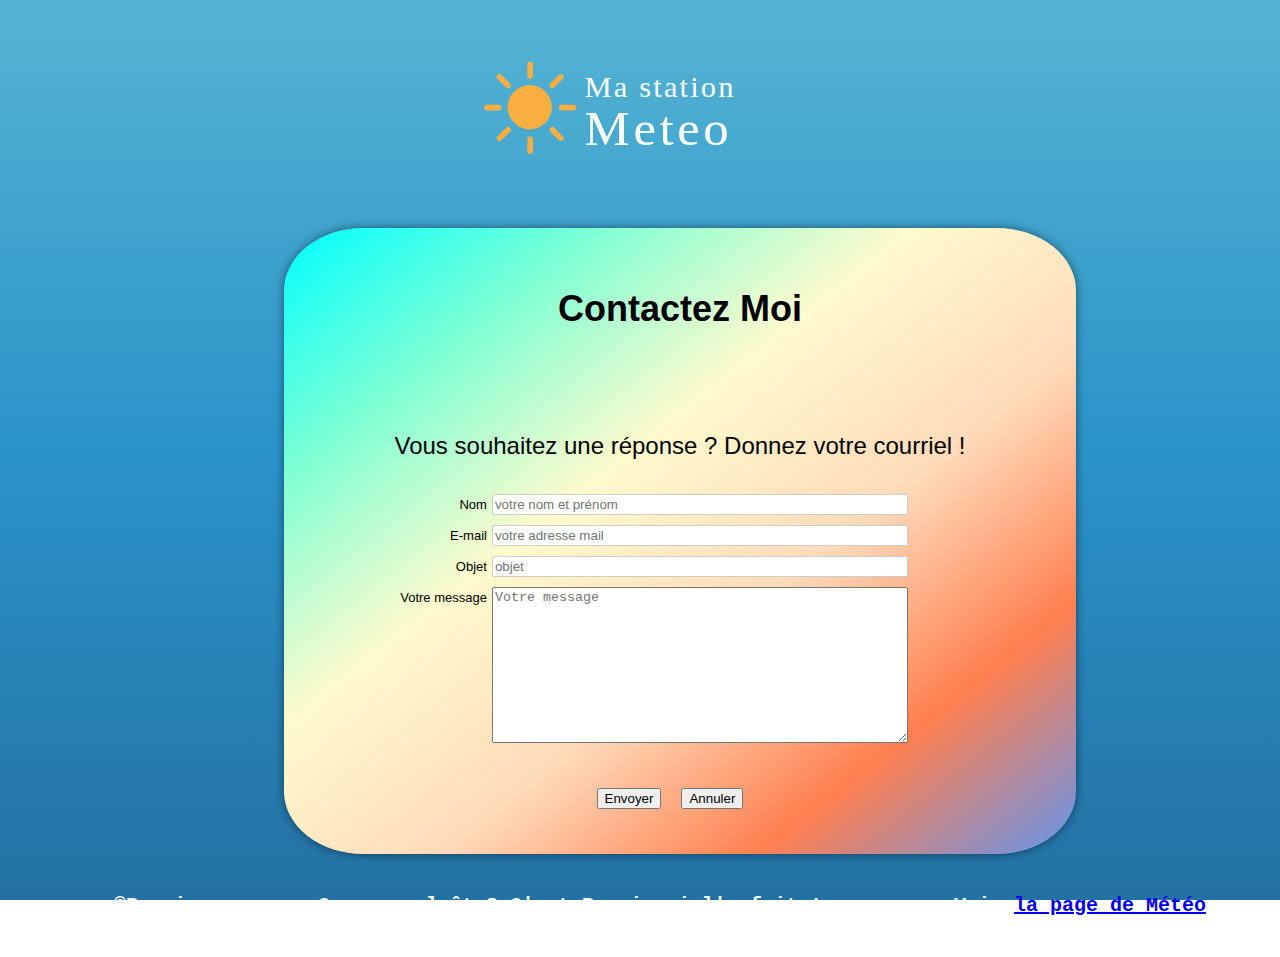
<file: docs/contact.html>
<!DOCTYPE html>
<html lang="en">

<head>
  <meta charset="UTF-8" />
  <meta http-equiv="X-UA-Compatible" content="IE=edge" />
  <meta name="viewport" content="width=device-width, initial-scale=1.0" />
  <link rel="stylesheet" href="../css/main_c.css" />

  <link rel="icon" href="../needs/sun1.png" type="image/x-icon" />
  <title>Formulaire de contact</title>
</head>

<body>
  <header id="page_principale">
    <h1 style="text-align: center">
      <img id="logoA" src="../needs/titre.svg" alt="soleil" />
    </h1>
  </header>
  <main id="pcontact">
    <section id="scontact">
      <h2>Contactez Moi</h2>
      <form id="contact">
        <figure></figure>
        <p>Vous souhaitez une r&eacute;ponse ? Donnez votre courriel !</p>
        <fieldset id="Personnal-information">

          <div class="Entry" data-error-msg="Ce champs doit faire au moins 2 caractères">
            <label for="c_name" class="firstCol">Nom </label>
            <input type="text" name="c-name" id="c_name" placeholder="votre nom et prénom" required />
          </div>
          <div class="Entry" data-error-msg="Ce champs doit être saisie sous la forme xxxx@xxx.xxx">
            <label for="c_email" class="firstCol">E-mail </label>
            <input type="email" name="c-email" id="c_email" placeholder="votre adresse mail" required />
          </div>
          <div id="SaisieObjet" class="Entry" data-error-msg="Ce champs doit faire au moins 4 caractères">
            <label for="c_objet" class="firstCol">Objet</label>
            <input type="text" name="objet" id="c_objet" placeholder="objet" required />

          </div>
          <div id="SaisieMessage" class="Entry" data-error-msg="Ce champs doit faire au moins 10 caractères">
            <label for="c_message" class="firstCol">Votre message</label>
            <textarea name="message" id="c_message" cols="80" rows="10" placeholder="Votre message" required></textarea>

          </div>
        </fieldset>
        <fieldset id="validation">
          <button type="submit">Envoyer</button>
          <button type="reset">Annuler</button>
        </fieldset>
      </form>
    </section>
  </main>
  <footer>
    <ul id="pied_page">
      <li>
        <p>&copy;Ramzi</p>
      </li>
      <li>
        <p>&Ccedil;a vous plaît ? C'est Ramzi qui l'a fait !</p>
      </li>
      <li>
        <p>Voir <a id="lien_meteo" href="index.html">la page de M&eacute;t&eacute;o </a></p>
      </li>
    </ul>
  </footer>
  <script src="../js/contact.js"></script>
</body>

</html>
</file>
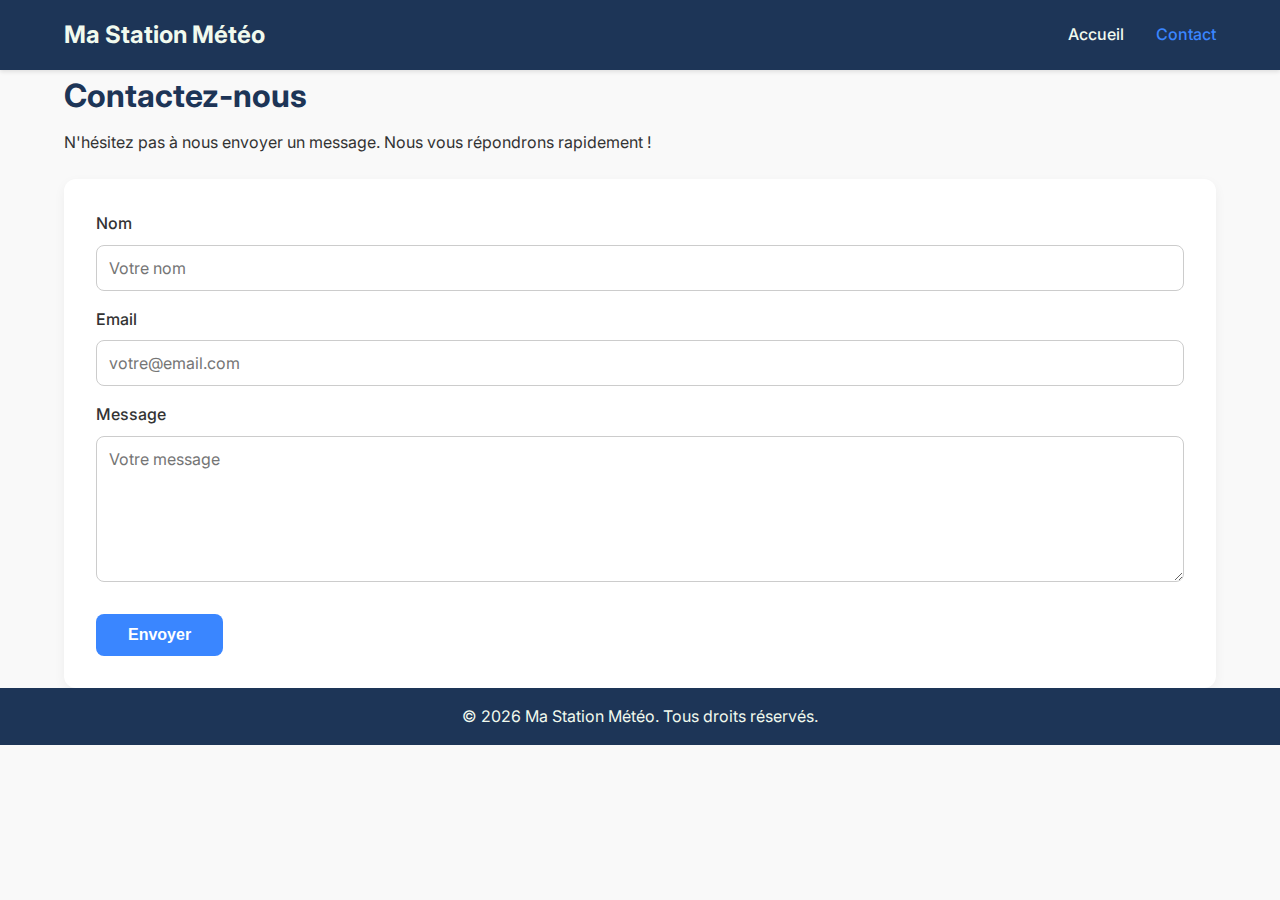
<file: src/contact.html>
<!DOCTYPE html>
<html lang="fr">
<head>
  <meta charset="UTF-8">
  <meta http-equiv="X-UA-Compatible" content="IE=edge">
  <meta name="viewport" content="width=device-width, initial-scale=1.0">
  <title>Contactez-nous - Ma Station Météo</title>
  <link rel="stylesheet" href="../css/main.css">
  <link rel="icon" href="../needs/sun1.png">
</head>
<body>
  <header class="site-header">
    <div class="container">
      <a href="index.html" class="logo">Ma Station Météo</a>
      <nav class="site-nav">
        <ul>
          <li><a href="index.html">Accueil</a></li>
          <li><a href="contact.html" class="active">Contact</a></li>
        </ul>
      </nav>
    </div>
  </header>
  <main class="contact-page container">
    <h1>Contactez-nous</h1>
    <p>N'hésitez pas à nous envoyer un message. Nous vous répondrons rapidement !</p>
    <form action="https://formsubmit.co/ramzibenmansour.pro@gmail.pro" method="POST" class="contact-form">
      <input type="hidden" name="_captcha" value="false">
      <input type="hidden" name="_subject" value="Nouveau message depuis Ma Station Météo">
      <div class="form-group">
        <label for="name">Nom</label>
        <input type="text" id="name" name="name" placeholder="Votre nom" required>
      </div>
      <div class="form-group">
        <label for="email">Email</label>
        <input type="email" id="email" name="email" placeholder="votre@email.com" required>
      </div>
      <div class="form-group">
        <label for="message">Message</label>
        <textarea id="message" name="message" rows="6" placeholder="Votre message" required></textarea>
      </div>
      <button type="submit" class="btn-primary">Envoyer</button>
    </form>
  </main>
  <footer class="site-footer">
    <div class="container">
      <p>&copy; <span id="year"></span> Ma Station Météo. Tous droits réservés.</p>
    </div>
  </footer>
  <script>
    document.getElementById('year').textContent = new Date().getFullYear();
  </script>
</body>
</html>
</file>
<file: css/main_c.css>
html{
    cursor: url("../needs/luffy/Luffy\ Person.cur"), move;
  }
  span {
    display: none;
    font-size: 14px;
  }

  label {
    font-size: 13px;
    cursor: url("../needs/luffy/Luffy\ Help.cur"), move;
  }

  input,
  textarea {
    cursor: url("../needs/luffy/Luffy\ Handwriting.cur"), move;
  }
  button:hover , #lien_meteo:hover{
    cursor: url("../needs/luffy/Luffy\ Location.cur"), move;
  }

@media screen and (max-width: 900px) {
    #logoA {
      width: 350px;
    }
  
    #imgLuffy {
      width: 65px;
    }
  
    header,
    main,
    footer {
      display: flex;
      justify-content: center;
      align-items: center;
      flex-direction: column;
    }
  
    form {
      display: flex;
      flex-direction: column;
      align-items: center;
      text-align: center;
      width: 100%;
    }
  
    form input,
    form textarea {
      width: 100%;
    }
  
    body {
      color: rgb(0, 0, 2);
      background: linear-gradient(to bottom, #56b4d3, #2a93c9, #2471a3);
      background-repeat: no-repeat;
      background-size: cover;
      background-attachment: fixed;
    }
  
    h1 {
      text-shadow: #6a6a6a 1px -2px;
      font-weight: 700;
      font-size: 50px;
      font-family: "Gill Sans", "Gill Sans MT", Calibri, "Trebuchet MS",
        sans-serif;
      color: #ffffff;
      margin: 0;
      display: inline;
      vertical-align: middle;
    }
  
    .logoandtext img {
      vertical-align: middle;
    }
  
    section {
      text-align: center;
      background: linear-gradient(to bottom right, #00ffff, #7fffd4, #fffacd);
      border-color: rgb(0, 0, 0);
      border-width: 3px;
      margin-bottom: 10px;
    }
    fieldset {
      padding-top: 10px;
      width: 80%;
      margin: auto;
      border-style: hidden;
    }
  
    #Personnal-information {
      vertical-align: 100px;
      padding-top: 10px;
    }
  
    #validation {
      display: flex;
      justify-content: space-between;
    }
  
    #pcontact {
      font-family: arial;
      font-size: 24px;
      width: auto;
      height: auto;
    }
    #scontact {
      border-radius: 10%;
      width: 85%;
      height: auto;
      margin: auto;
    }
  
    main > p {
      text-align: center;
    }
  
    #temperature {
      text-align: center;
      border-radius: 5%;
      width: 80%;
    }
  
    #ephemeride {
      grid-column: 1/2;
      grid-row: 1;
      text-align: center;
      border-radius: 5%;
    }
  
    table {
      width: 200px;
      color: #000000;
      border-collapse: collapse;
      text-align: center;
      width: 100%;
    }
  
    th,
    td {
      border: solid 1px rgb(0, 0, 0);
    }
  
    footer {
      font-size: medium;
      font-weight: 900;
      width: 100%;
      font-family: "Courier New", Courier, monospace;
      margin: auto;
      position: static;
      color: rgb(255, 255, 255);
    }
  
    footer > #pied_page {
      display: list-item;
      list-style-type: none;
      text-align: center;
    }
    li {
      border-color: #000;
      border-width: 30px;
    }
  
    a:hover {
      cursor: pointer;
      color: rgb(12, 10, 7);
      text-decoration: underline;
      background-color: rgb(178, 234, 238);
      padding: 5px;
      border-radius: 5px;
    }
  
    .circle {
      width: 70px;
      height: 70px;
      line-height: 70px;
      border-radius: 50%;
      font-size: 15px;
      color: #fff;
      text-align: center;
      background: #000;
      margin-left: 36px;
    }
  
    figure > div > p {
      font-size: 32px;
    }
  
    #SaisieInfo {
      width: 100px;
    }
    textarea {
      width: 350px;
    }
  
    header,
    main {
      display: flex;
      justify-content: center;
      align-items: center;
      flex-direction: column;
      font-size: 20px;
    }
  
    form {
      display: flex;
      flex-direction: column;
      align-items: center;
      text-align: center;
      width: 100%;
    }
  
    form input[type="text"],
    form input[type="email"],
    form textarea {
      width: 70%;
      margin-right: 0;
    }
  
    form label {
      display: flex;
      justify-content: flex-end;
      align-items: center;
      margin-right: 10px;
      width: 20%;
    }
  
    form .Entry {
      display: flex;
      flex-direction: row;
      margin-bottom: 10px;
    }
  
    body {
      color: rgb(0, 0, 2);
      background: linear-gradient(to bottom, #56b4d3, #2a93c9, #2471a3);
      background-repeat: no-repeat;
      background-size: cover;
      background-attachment: fixed;
    }
  
    h1 {
      text-shadow: #6a6a6a 1px -2px;
      font-weight: 700;
      font-size: 50px;
      font-family: "Gill Sans", "Gill Sans MT", Calibri, "Trebuchet MS",
        sans-serif;
      color: #ffffff;
      margin: 0;
      display: inline;
      vertical-align: middle;
    }
  
    .logoandtext img {
      vertical-align: middle;
    }
  
    main {
      display: grid;
      grid-gap: 10px;
      grid-auto-rows: minmax(150px, auto);
    }
  
    section {
      text-align: center;
      background: linear-gradient(
        to bottom right,
        #00ffff,
        #7fffd4,
        #fffacd,
        #ffdab9,
        #ff7f50,
        #6495ed
      );
      padding: 30px;
      border-radius: 10px;
      box-shadow: 0 0 10px rgba(0, 0, 0, 0.5);
    }
  
    #validation {
      margin-top: 10px;
      display: flex;
      justify-content: center;
      align-items: center;
    }
  
    #validation button[type="submit"],
    #validation button[type="reset"] {
      margin-right: 20px;
    }
    input [id="name"] {
      width: 260px;
    }
    #c_objet {
      width: 100%;
      max-width: 400px; /* You can adjust the max-width value as needed */
    }
    .input-label {
      margin-left: 10px;
      color: #999;
      font-size: 0.8em;
    }
  }
  
  .firstCol {
    display: inline-block;
    margin-right: 5px;
    padding: 3px 0px;
    width: 100px;
    min-height: 1px;
    text-align: right;
  }
  
  input {
    padding: 2px;
    border: 1px solid #CCC;
    border-radius: 2px;
    /* Retire les bordures appliquées par certains navigateurs (Chrome
  notamment) lors du focus des éléments <input> */
    outline: none;
  }
  
  input:focus {
    border-color: rgba(82, 168, 236, 0.75);
    box-shadow: 0 0 8px rgba(82, 168, 236, 0.5);
  }
  
  .ok {
    border-color: rgba(68, 191, 68, 0.75);
  }
  
  .ok:focus {
    border-color: rgba(68, 191, 68, 0.75);
    box-shadow: 0 0 8px rgba(68, 191, 68, 0.5);
  }
  
  .nok {
    border-color: rgba(191, 68, 68, 0.75);
  }
  
  .nok:focus {
    border-color: rgba(191, 68, 68, 0.75);
    box-shadow: 0 0 8px rgba(191, 68, 68, 0.5);
  }
  
  div.isError::after {
    content: attr(data-error-msg);
    font-style: italic;
    font-size: 0.5em;
    color: red;
  }
  
  @media screen and (max-width: 1400px) {
    #logoA {
      width: 370px;
    }
  
    #imgLuffy {
      width: 65px;
    }
  
    header,
    main,
    footer {
      display: flex;
      justify-content: center;
      align-items: center;
      flex-direction: column;
    }
  
    form {
      display: flex;
      flex-direction: column;
      align-items: center;
      text-align: center;
      width: 100%;
    }
  
    form input,
    form textarea {
      width: 100%;
    }
  
    body {
      color: rgb(0, 0, 2);
      background: linear-gradient(to bottom, #56b4d3, #2a93c9, #2471a3);
      background-repeat: no-repeat;
      background-size: cover;
      background-attachment: fixed;
    }
  
    h1 {
      text-shadow: #6a6a6a 1px -2px;
      font-weight: 700;
      font-size: 50px;
      font-family: "Gill Sans", "Gill Sans MT", Calibri, "Trebuchet MS",
        sans-serif;
      color: #ffffff;
      margin: 0;
      display: inline;
      vertical-align: middle;
    }
  
    .logoandtext img {
      vertical-align: middle;
    }
  
    main {
      display: grid;
      grid-gap: 10px;
      grid-auto-rows: minmax(150px, auto);
    }
    section {
      text-align: center;
      background: linear-gradient(to bottom right, #00ffff, #7fffd4, #fffacd);
      border-color: rgb(0, 0, 0);
      border-width: 3px;
    }
    fieldset {
      padding-top: 10px;
      width: 80%;
      margin: auto;
      border-style: hidden;
    }
  
    #Personnal-information {
      vertical-align: 100px;
      padding-top: 10px;
    }
  
    #validation {
      display: flex;
      justify-content: space-between;
    }
  
    #pcontact {
      font-family: arial;
      font-size: 24px;
      width: auto;
      height: auto;
    }
    #scontact {
      border-radius: 10%;
      width: 85%;
      height: auto;
      margin: auto;
    }
  
  
    main > p {
      text-align: center;
    }
  
    #temperature {
      grid-row: 1/3;
      text-align: center;
      border-radius: 5%;
      width: 180px;
      height: 360px;
    }
  
    #ephemeride {
      grid-column: 1/2;
      grid-row: 1;
      text-align: center;
      border-radius: 5%;
      width: 580px;
    }
  
    table {
      width: 200px;
      color: #000000;
      border-collapse: collapse;
      text-align: center;
      width: 100%;
      height: 150px;
    }
  
    th,
    td {
      border: solid 1px rgb(0, 0, 0);
    }
  
    div {
      margin-left: 24px;
    }
  
    footer {
      display: inline;
      font-size: medium;
      font-weight: 900;
      width: 100%;
      font-family: "Courier New", Courier, monospace;
      margin: auto;
      overflow-y: scroll;
      position: static;
      color: rgb(255, 255, 255);
    }
  
    footer > #pied_page {
      display: flex;
      justify-content: space-around;
      list-style-type: none;
    }
  
    a:hover {
      cursor: pointer;
      color: rgb(12, 10, 7);
      text-decoration: underline;
      background-color: rgb(178, 234, 238);
      padding: 5px;
      border-radius: 5px;
    }
  
    .circle {
      width: 50px;
      height: 50px;
      line-height: 50px;
      border-radius: 50%;
      font-size: 15px;
      color: #fff;
      text-align: center;
      background: #000;
    }
  
    #SaisieInfo {
      width: 100px;
    }
    textarea {
      width: 350px;
    }
  
    header,
    main {
      display: flex;
      justify-content: center;
      align-items: center;
      flex-direction: column;
      font-size: 20px;
    }
  
    form {
      display: flex;
      flex-direction: column;
      align-items: center;
      text-align: center;
      width: 100%;
    }
  
    form input[type="text"],
    form input[type="email"],
    form textarea {
      width: 70%;
      margin-right: 0;
    }
  
    form label {
      display: flex;
      justify-content: flex-end;
      align-items: center;
      margin-right: 10px;
      width: 20%;
    }
  
    form .Entry {
      display: flex;
      flex-direction: row;
      margin-bottom: 10px;
    }
  
    body {
      color: rgb(0, 0, 2);
      background: linear-gradient(to bottom, #56b4d3, #2a93c9, #2471a3);
      background-repeat: no-repeat;
      background-size: cover;
      background-attachment: fixed;
    }
  
    h1 {
      text-shadow: #6a6a6a 1px -2px;
      font-weight: 700;
      font-size: 50px;
      font-family: "Gill Sans", "Gill Sans MT", Calibri, "Trebuchet MS",
        sans-serif;
      color: #ffffff;
      margin: 0;
      display: inline;
      vertical-align: middle;
    }
  
    .logoandtext img {
      vertical-align: middle;
    }
  
    main {
      display: grid;
      grid-gap: 10px;
      grid-auto-rows: minmax(150px, auto);
    }
  
    section {
      text-align: center;
      background: linear-gradient(
        to bottom right,
        #00ffff,
        #7fffd4,
        #fffacd,
        #ffdab9,
        #ff7f50,
        #6495ed
      );
      padding: 30px;
      border-radius: 10px;
      box-shadow: 0 0 10px rgba(0, 0, 0, 0.5);
    }
  
    #validation {
      margin-top: 10px;
      display: flex;
      justify-content: center;
      align-items: center;
    }
  
    #validation button[type="submit"],
    #validation button[type="reset"] {
      margin-right: 20px;
    }
    .input-label {
      margin-left: 10px;
      color: #999;
      font-size: 0.8em;
    }
  }
  
  
  .firstCol {
    display: inline-block;
    margin-right: 5px;
    padding: 3px 0px;
    width: 100px;
    min-height: 1px;
    text-align: right;
  }
  
  input {
    padding: 2px;
    border: 1px solid #CCC;
    border-radius: 2px;
    outline: none;
  }
  
  input:focus {
    border-color: rgba(82, 168, 236, 0.75);
    box-shadow: 0 0 8px rgba(82, 168, 236, 0.5);
  }
  
  .ok {
    border-color: rgba(68, 191, 68, 0.75);
  }
  
  .ok:focus {
    border-color: rgba(68, 191, 68, 0.75);
    box-shadow: 0 0 8px rgba(68, 191, 68, 0.5);
  }
  
  .nok {
    border-color: rgba(191, 68, 68, 0.75);
  }
  
  .nok:focus {
    border-color: rgba(191, 68, 68, 0.75);
    box-shadow: 0 0 8px rgba(191, 68, 68, 0.5);
  }
  
  div.isError::after {
    content: attr(data-error-msg);
    font-style: italic;
    font-size: 0.5em;
    color: red;
  }

  @media screen and (max-width: 9900px) {
    #logoA {
      width: 370px;
    }
  
    #imgLuffy {
      width: 65px;
    }
  
    header,
    main,
    footer {
      display: flex;
      justify-content: center;
      align-items: center;
      flex-direction: column;
      font-size: 20px;
    }
  
    form {
      display: flex;
      flex-direction: column;
      align-items: center;
      text-align: center;
      width: 100%;
    }
  
    form input,
    form textarea {
      width: 100%;
    }
  
    body {
      color: rgb(0, 0, 2);
      background: linear-gradient(to bottom, #56b4d3, #2a93c9, #2471a3);
      background-repeat: no-repeat;
      background-size: cover;
      background-attachment: fixed;
    }
  
    h1 {
      text-shadow: #6a6a6a 1px -2px;
      font-weight: 700;
      font-size: 50px;
      font-family: "Gill Sans", "Gill Sans MT", Calibri, "Trebuchet MS",
        sans-serif;
      color: #ffffff;
      margin: 0;
      display: inline;
      vertical-align: middle;
    }
  
    .logoandtext img {
      vertical-align: middle;
    }
  
    main {
      display: grid;
      grid-gap: 10px;
      grid-auto-rows: minmax(150px, auto);
    }
    section {
      text-align: center;
      background: linear-gradient(to bottom right, #00ffff, #7fffd4, #fffacd);
      border-color: rgb(0, 0, 0);
      border-width: 3px;
    }
    fieldset {
      padding-top: 10px;
      width: 80%;
      margin: auto;
      border-style: hidden;
    }
  
    #Personnal-information {
      vertical-align: 100px;
      padding-top: 10px;
    }
  
    #validation {
      display: flex;
      justify-content: space-between;
    }
  
    #pcontact {
      font-family: arial;
      font-size: 24px;
      width: auto;
      height: auto;
      margin-left: 80px;
    }
    #scontact {
      border-radius: 10%;
      width: 85%;
      height: auto;
    }
  
    main > p {
      text-align: center;
    }
  
    #temperature {
      grid-row: 1/3;
      text-align: center;
      border-radius: 5%;
      width: 260px;
      height: 450px;
    }
  
    #ephemeride {
      grid-column: 1/2;
      grid-row: 1;
      text-align: center;
      border-radius: 5%;
      width: 880px;
    }
  
    table {
      width: 200px;
      color: #000000;
      border-collapse: collapse;
      text-align: center;
      width: 100%;
      height: 200px;
    }
  
    th,
    td {
      border: solid 1px rgb(0, 0, 0);
    }
  
    div {
      margin: auto;
    }
    .temp {
      font-size: 26px;
    }
  
    footer {
      display: inline;
      font-weight: 900;
      font-weight: bold;
      width: 100%;
      font-family: "Courier New", Courier, monospace;
      margin: auto;
      overflow-y: scroll;
      position: static;
      color: rgb(255, 255, 255);
    }
  
    footer > #pied_page {
      display: flex;
      justify-content: space-around;
      list-style-type: none;
    }
  
    a:hover {
      cursor: pointer;
      color: rgb(12, 10, 7);
      text-decoration: underline;
      background-color: rgb(178, 234, 238);
      padding: 5px;
      border-radius: 5px;
    }
  
    .circle {
      width: 65px;
      height: 65px;
      line-height: 65px;
      border-radius: 50%;
      font-size: 15px;
      color: #fff;
      text-align: center;
      background: #000;
      margin-left: 57px;
    }
  
  
    header,
    main {
      display: flex;
      justify-content: center;
      align-items: center;
      flex-direction: column;
      font-size: 20px;
    }
  
    form {
      display: flex;
      flex-direction: column;
      align-items: center;
      text-align: center;
      width: 100%;
    }
  
    form input[type="text"],
    form input[type="email"],
    form textarea {
      width: 70%;
      margin-right: 0;
    }
  
    form label {
      display: flex;
      justify-content: flex-end;
      align-items: center;
      margin-right: 10px;
      width: 20%;
    }
  
    form .Entry {
      display: flex;
      flex-direction: row;
      margin-bottom: 10px;
    }
  
    body {
      color: rgb(0, 0, 2);
      background: linear-gradient(to bottom, #56b4d3, #2a93c9, #2471a3);
      background-repeat: no-repeat;
      background-size: cover;
      background-attachment: fixed;
    }
  
    h1 {
      text-shadow: #6a6a6a 1px -2px;
      font-weight: 700;
      font-size: 50px;
      font-family: "Gill Sans", "Gill Sans MT", Calibri, "Trebuchet MS",
        sans-serif;
      color: #ffffff;
      margin: 0;
      display: inline;
      vertical-align: middle;
    }
  
    .logoandtext img {
      vertical-align: middle;
    }
  
    main {
      display: grid;
      grid-gap: 10px;
      grid-auto-rows: minmax(150px, auto);
    }
  
    section {
      text-align: center;
      background: linear-gradient(
        to bottom right,
        #00ffff,
        #7fffd4,
        #fffacd,
        #ffdab9,
        #ff7f50,
        #6495ed
      );
      padding: 30px;
      border-radius: 10px;
      box-shadow: 0 0 10px rgba(0, 0, 0, 0.5);
    }
  
    #validation {
      margin-top: 10px;
      display: flex;
      justify-content: center;
      align-items: center;
    }
  
    #validation button[type="submit"],
    #validation button[type="reset"] {
      margin-right: 20px;
    }
  
    .temp {
      font-size: 88px;
    }
    .input-label {
      margin-left: 10px;
      color: #999;
      font-size: 0.8em;
    }
  }
</file>
<file: css/main.css>
/* Import fonts */
@import url('https://fonts.googleapis.com/css2?family=Inter:wght@400;600;700&display=swap');

:root {
  --primary-color: #3A86FF;
  --secondary-color: #FFBE0B;
  --accent-color: #8338EC;
  --background-color: #f9f9f9;
  --card-bg: #ffffff;
  --text-color: #333333;
  --footer-bg: #1d3557;
  --footer-text: #f1faee;
}

* {
  margin: 0;
  padding: 0;
  box-sizing: border-box;
}

body {
  font-family: 'Inter', sans-serif;
  background-color: var(--background-color);
  color: var(--text-color);
  line-height: 1.6;
}

a {
  text-decoration: none;
  color: inherit;
}

.container {
  width: 90%;
  max-width: 1200px;
  margin: 0 auto;
}

.site-header {
  background-color: var(--footer-bg);
  color: var(--footer-text);
  padding: 1rem 0;
  box-shadow: 0 2px 4px rgba(0,0,0,0.1);
}

.site-header .container {
  display: flex;
  align-items: center;
  justify-content: space-between;
}

.logo {
  font-size: 1.5rem;
  font-weight: 700;
  color: var(--footer-text);
}

.site-nav ul {
  list-style: none;
  display: flex;
  gap: 2rem;
}

.site-nav a {
  color: var(--footer-text);
  font-weight: 500;
  transition: color 0.3s ease;
}

.site-nav a:hover,
.site-nav a.active {
  color: var(--primary-color);
}

/* Cards */
.card {
  background-color: var(--card-bg);
  border-radius: 12px;
  padding: 1.5rem;
  margin-bottom: 2rem;
  box-shadow: 0 4px 12px rgba(0,0,0,0.05);
  animation: fadeInUp 0.6s ease forwards;
  opacity: 0;
}

.card h2 {
  margin-bottom: 1rem;
  color: var(--footer-bg);
}

.ephemeride p,
.temperature p {
  margin-bottom: 0.5rem;
}

/* Temperature circles */
.temp-values {
  display: flex;
  justify-content: space-between;
  gap: 1rem;
  margin-top: 1rem;
}

.temp-circle {
  width: 90px;
  height: 90px;
  border-radius: 50%;
  display: flex;
  align-items: center;
  justify-content: center;
  position: relative;
  flex-direction: column;
  color: #fff;
  font-weight: 600;
}

.temp-circle span {
  font-size: 1.5rem;
}

.temp-circle small {
  font-size: 0.8rem;
  font-weight: 400;
  margin-top: 0.2rem;
}

/* Temperature colors */
.temp-circle.min {
  background-color: #2EC4B6; /* teal */
}

.temp-circle.moy {
  background-color: #FFD166; /* mustard */
}

.temp-circle.max {
  background-color: #EF476F; /* pink red */
}

/* Forecast table */
.forecast table {
  width: 100%;
  border-collapse: collapse;
  margin-top: 1rem;
}

.forecast table th,
.forecast table td {
  padding: 0.75rem;
  text-align: left;
}

.forecast table thead {
  background-color: var(--primary-color);
  color: var(--card-bg);
}

.forecast table tbody tr:nth-child(even) {
  background-color: #f2f2f2;
}

/* Contact page */
.contact-page h1 {
  margin-bottom: 0.5rem;
  color: var(--footer-bg);
}

.contact-page p {
  margin-bottom: 1.5rem;
  color: var(--text-color);
}

.contact-form {
  background-color: var(--card-bg);
  padding: 2rem;
  border-radius: 12px;
  box-shadow: 0 4px 12px rgba(0,0,0,0.05);
}

.contact-form .form-group {
  margin-bottom: 1rem;
}

.contact-form label {
  display: block;
  margin-bottom: 0.5rem;
  font-weight: 500;
}

.contact-form input,
.contact-form textarea {
  width: 100%;
  padding: 0.75rem;
  border-radius: 8px;
  border: 1px solid #ccc;
  font-size: 1rem;
  font-family: 'Inter', sans-serif;
}

.contact-form textarea {
  resize: vertical;
}

.btn-primary {
  display: inline-block;
  background-color: var(--primary-color);
  color: var(--card-bg);
  padding: 0.75rem 2rem;
  border: none;
  border-radius: 8px;
  font-size: 1rem;
  font-weight: 600;
  cursor: pointer;
  transition: background-color 0.3s ease;
  margin-top: 0.5rem;
}

.btn-primary:hover {
  background-color: var(--accent-color);
}

.site-footer {
  background-color: var(--footer-bg);
  color: var(--footer-text);
  padding: 1rem 0;
  text-align: center;
}

@keyframes fadeInUp {
  from {
    opacity: 0;
    transform: translateY(40px);
  }
  to {
    opacity: 1;
    transform: translateY(0);
  }
}

/* Responsive */
@media (max-width: 768px) {
  .site-nav ul {
    gap: 1rem;
  }
  .temp-values {
    flex-direction: column;
    align-items: center;
  }
  .temp-circle {
    width: 80px;
    height: 80px;
  }
}
</file>
